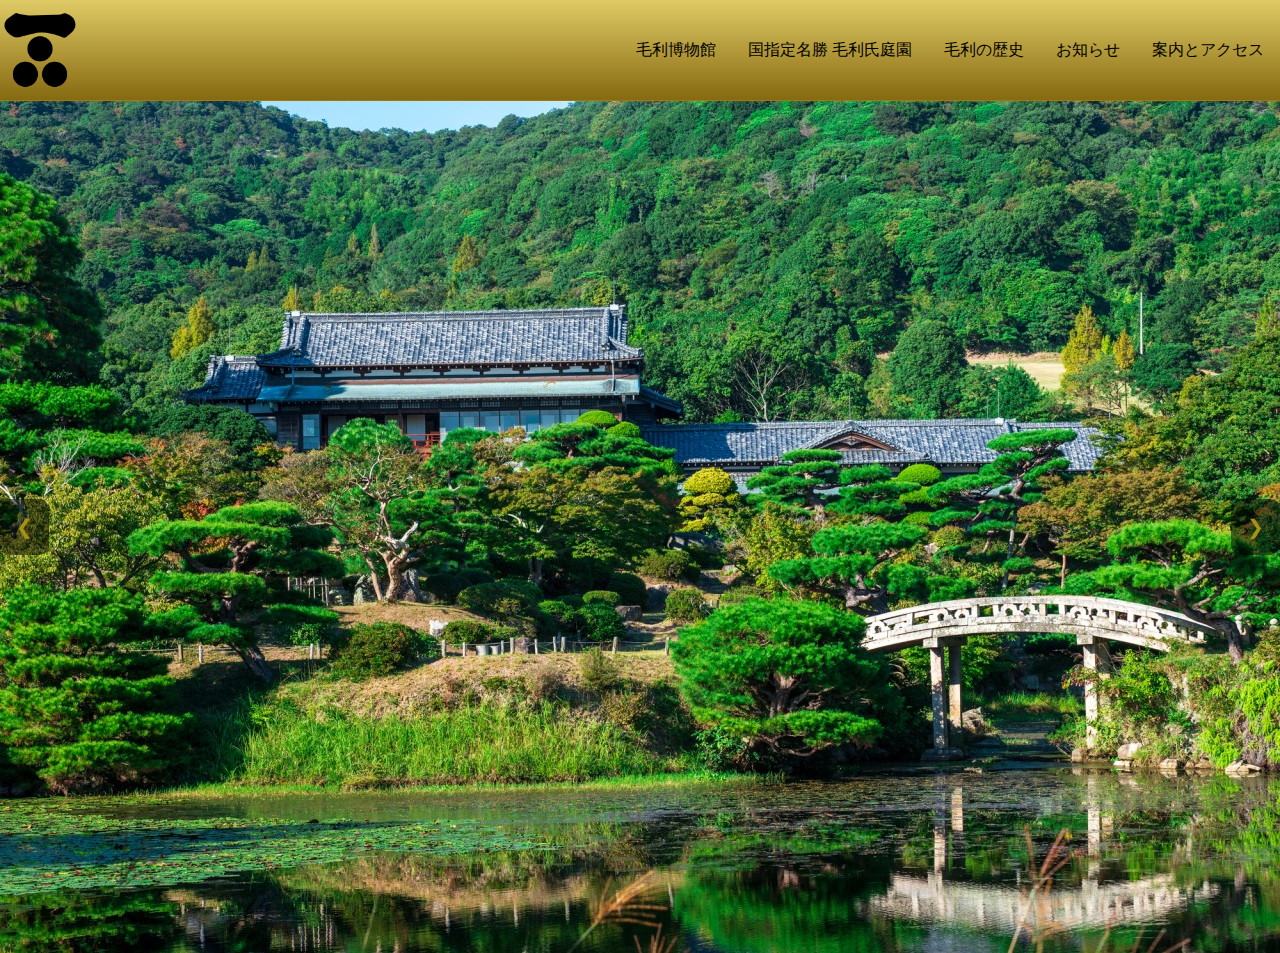
<file: hp.html>
<!DOCTYPE html>
<html lang="ja">
<head>
    <meta charset="UTF-8">
    <meta name="viewport" content="width=device-width, initial-scale=1.0">
    <title>毛利博物館</title>
    <link rel="stylesheet" href="styles.css">
</head>
<body>
    <div class="navbar">
        <img src="images/mouri-icon.png" alt="毛利家のロゴ">
        <div class="nav-links">
            <div class="dropdown">
                <button class="dropbtn">毛利博物館 
                    <i class="fa fa-caret-down"></i>
                </button>
                <div class="dropdown-content">
                    <a href="#about">概要・収蔵品一覧</a>
                    <a href="#history">歴史</a>
                    <a href="#highlights">見どころ</a>
                </div>
            </div> 
            <div class="dropdown">
                <button class="dropbtn">国指定名勝 毛利氏庭園
                    <i class="fa fa-caret-down"></i>
                </button>
                <div class="dropdown-content">
                    <a href="#garden-overview">概要</a>
                    <a href="#garden-map">地図</a>
                </div>
            </div>
            <a href="#mouri-history">毛利の歴史</a>
            <a href="#news">お知らせ</a>
            <a href="#guide-access">案内とアクセス</a>
        </div>
    </div>
    
    <div class="slideshow-container">
        <div class="mySlides fade">
            <img src="images/image1.jpg" style="width:100%">
        </div>
        <div class="mySlides fade">
            <img src="images/image2.jpg" style="width:100%">
        </div>
        <div class="mySlides fade">
            <img src="images/image3.jpg" style="width:100%">
        </div>
        <div class="mySlides fade">
            <img src="images/image4.jpg" style="width:100%">
        </div>
        <div class="mySlides fade">
            <img src="images/image5.jpg" style="width:100%">
        </div>

        <!-- ナビゲーションボタン -->
        <a class="prev" onclick="plusSlides(-1)">&#10094;</a>
        <a class="next" onclick="plusSlides(1)">&#10095;</a>
    </div>
    
    <script src="scripts.js"></script>
</body>
</html>
</file>
<file: styles.css>
body, .navbar, .nav-links, .nav-links a, .dropbtn, .dropdown-content, .dropdown-content a {
    font-family: 'Yuji Syuku', serif;
}

body {
    margin: 0;
    padding: 0;
    background-color: #fff;
    color: #000;
}

.navbar {
    position: fixed;
    top: 0;
    left: 0;
    width: 100%;
    display: flex;
    justify-content: space-between;
    align-items: center;
    background: linear-gradient(to bottom, rgb(223, 203, 101), #866910);
    padding: 10px 0px;
    border-bottom: 1px solid #9f790a;
    z-index: 1000;
}

@media screen and (max-width: 768px) {
    .navbar {
        height: 135px;
    }
}

.navbar img {
    height: 80px;
}

.nav-links {
    display: flex;
    align-items: center;
}

.nav-links a, .dropbtn {
    font-size: 16px;
    color: #000;
    text-align: center;
    padding: 14px 16px;
    text-decoration: none;
    background: none;
    border: none;
    cursor: pointer;
    border-radius: 10px;
}

.dropdown {
    position: relative;
    display: inline-block;
}

.dropdown-content {
    display: none;
    position: absolute;
    background: linear-gradient(to bottom, rgba(223, 203, 101, 0.94), #866910);
    min-width: 160px;
    box-shadow: 0px 8px 16px 0px rgba(0,0,0,0.2);
    z-index: 1;
    border-radius: 10px;
}

.dropdown-content a {
    color: #000;
    padding: 12px 16px;
    text-decoration: none;
    display: block;
    text-align: left;
}

.dropdown-content a:hover {
    background-color: rgb(93, 82, 26);
}

.dropdown:hover .dropdown-content {
    display: block;
}

.nav-links a:hover, .dropdown:hover .dropbtn {
    background-color: rgba(244, 234, 174, 0.497);
    color: #000;
}

.slideshow-container {
    position: relative;
    margin-top: 100px;
    background-color: #000;
    overflow: hidden; 
}

@media screen and (max-width: 600px) {
    .slideshow-container {
        margin-top: 150px;
    }
}

/* Fading animation */
@keyframes fade-in {
    from {opacity: 0}
    to {opacity: 1}
}

/* Apply fade-in animation */
.fade-in {
    animation: fade-in 3s ease-out;;
}

.mySlides {
    display: none; /* 最初のスライド以外は非表示 */
}

.mySlides img {
    width: 100%;
    height: auto;
    display: block;
    margin: 0;
    padding: 0;
}
.prev, .next {
    position: absolute;
    top: 50%;
    transform: translateY(-50%);
    width: auto;
    padding: 16px;
    color: rgb(168, 146, 22);
    background-color: rgba(0, 0, 0, 0.5); /* 半透明の黒背景 */
    font-size: 20px;
    cursor: pointer;
    border-radius: 10px;
}

.next {
    right: 0;
}

.prev {
    left: 0;
}

/* ---------------------about-------------------- */
#about{
    padding: 20px 50px;
}
.about-list{
    display: grid;
    grid-template-columns: repeat(auto-fit, minmax(275px, 1fr));
    grid-gap: 20px;
    margin-top: 30px;
}
.about{
    border-radius: 10px;
    position: relative;
    overflow: hidden;
}
.about img{
    width: 100%;
    border-radius: 10px;
    display: block;
    transition: transform 0.5;
}
.subtitle{
    font-size: 40px;
}

.subtitle i{
    color: rgb(168, 146, 22);
    margin-right: 5px;
    font-size: 35px;
}

.layer{
    width: 100%;
    height: 0%;
    background: linear-gradient(to bottom, rgb(247, 225, 112), #866810c2);
    border-radius:  10px;
    position: absolute;
    left: 0;
    bottom: 0;
    overflow: hidden;
    display: flex;
    align-items: center;
    justify-content: center;
    flex-direction: column;
    padding: 0 10px;
    text-align: center;
    font-size: 14px;
    transition: height 0.5s;
}
.layer h3{
    font-size: 25px;
    color: black;
}
.underline {
    text-decoration: underline;
}
.layer p {
    padding-right: 20px;
    font-size: 16px;
    color: black;
}
.layer a{
    color: black;
    text-decoration: none;
    font-size: 40px;
    line-height: 60px;
    width: 60px;
    height: 60px;
    border-radius: 50%;
    text-align:center;
}
.about:hover img{
    transform: scale(1.1);
}
.about:hover .layer{
    height: 100%;
}

/* ---------------------info-------------------- */





/* ---------------------access-------------------- */
#guide-access{
    padding: 20px 50px;
}
#guide-access .subtitle{
    font-size: 40px;
}
#guide-access .access-text {
    margin-top: 0px;
    font-size: 20px;
}
#guide-access .access-text i {
    margin-right: 8px;
    margin-left: 8px;
    font-size: 30px;
}
#guide-access .container {
    display: flex;
    flex-direction: column;
}
#guide-access .map-container {
    display: flex;
    justify-content: center;
    width: 100%;
}
#guide-access iframe {
    max-width: 1500px; /* 地図の最大幅を設定 */
    width: 100%;
    height: 600px;
    border-radius: 20px;
}
#guide-access .button-container {
    margin-top: 20px;
    text-align: center;
}
#guide-access .google-maps-button {
    display: inline-block;
    padding: 10px 20px;
    background-color: white;
    color: black;
    text-decoration: none;
    border: 2px solid rgb(168, 146, 22);
    border-radius: 20px;
    font-size: 20px;
}
#guide-access .google-maps-button:hover {
    background: rgba(244, 234, 174, 0.497);
}
#guide-access .google-maps-button i {
    margin-right: 8px;
}

/* ---------------------buisiness hours-------------------- */
#business-hours {
    padding: 20px 50px;
    display: flex;
    flex-direction: column;
}

#business-hours .subtitle {
    font-size: 40px;
    text-align: left;
    margin-bottom: 10px; 
}

#business-hours table {
    width: 100%;
    border-collapse: collapse;
    margin-top: 20px;
}

#business-hours th, #business-hours td {
    padding: 10px;
    border: 1px solid rgb(168, 146, 22);
    text-align: left;
}

#business-hours th {
    background: linear-gradient(to bottom, rgb(223, 203, 101), #866910);
}
</file>
